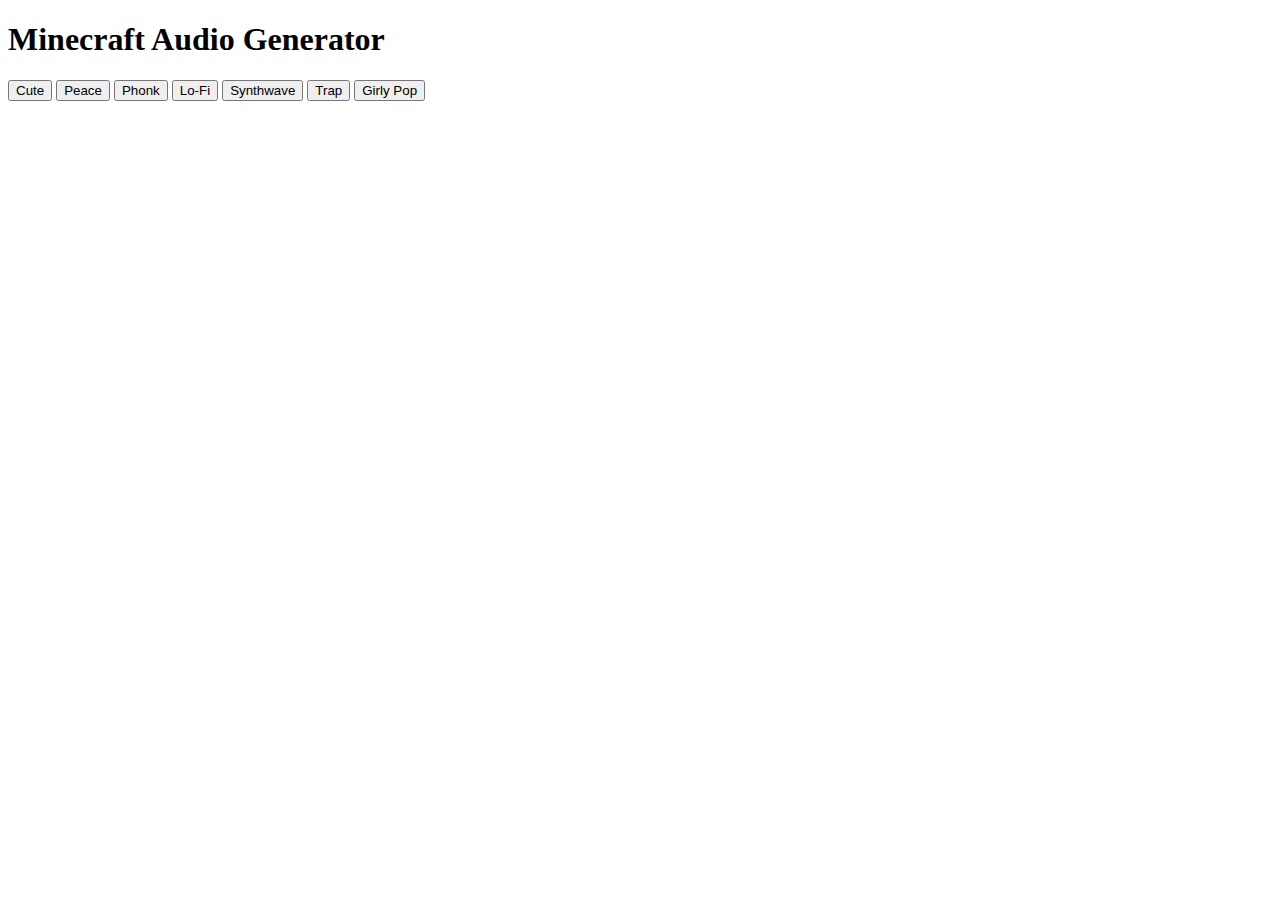
<file: generate_audio.html>
<!DOCTYPE html>
<html>
<head>
    <title>Audio Generator</title>
</head>
<body>
    <h1>Minecraft Audio Generator</h1>
    <div>
        <button onclick="generateMinecraftAudio('cute')">Cute</button>
        <button onclick="generateMinecraftAudio('peace')">Peace</button>
        <button onclick="generateMinecraftAudio('phonk')">Phonk</button>
        <button onclick="generateMinecraftAudio('lofi')">Lo-Fi</button>
        <button onclick="generateMinecraftAudio('synthwave')">Synthwave</button>
        <button onclick="generateMinecraftAudio('trap')">Trap</button>
        <button onclick="generateMinecraftAudio('girlypop')">Girly Pop</button>
    </div>
    <script>
        // Generate Minecraft melody for different music types
        function generateMinecraftAudio(musicType) {
            const audioContext = new (window.AudioContext || window.webkitAudioContext)();
            const settings = musicTypes[musicType];
            
            if (!settings) return;
            
            let noteIndex = 0;
            
            function playNote() {
                const oscillator = audioContext.createOscillator();
                const gainNode = audioContext.createGain();
                
                oscillator.connect(gainNode);
                gainNode.connect(audioContext.destination);
                
                const frequency = minecraftMelody[noteIndex];
                oscillator.frequency.setValueAtTime(frequency, audioContext.currentTime);
                oscillator.type = settings.type;
                
                gainNode.gain.setValueAtTime(settings.volume, audioContext.currentTime);
                gainNode.gain.exponentialRampToValueAtTime(0.001, audioContext.currentTime + 0.4);
                
                oscillator.start();
                oscillator.stop(audioContext.currentTime + 0.5);
                
                noteIndex = (noteIndex + 1) % minecraftMelody.length;
                
                setTimeout(playNote, settings.speed);
            }
            
            playNote();
        }
        
        // Legacy function for single tone generation
        function generateAudio(frequency, duration, type) {
            const audioContext = new (window.AudioContext || window.webkitAudioContext)();
            const oscillator = audioContext.createOscillator();
            const gainNode = audioContext.createGain();
            
            oscillator.connect(gainNode);
            gainNode.connect(audioContext.destination);
            
            oscillator.frequency.setValueAtTime(frequency, audioContext.currentTime);
            oscillator.type = type;
            
            gainNode.gain.setValueAtTime(0.1, audioContext.currentTime);
            gainNode.gain.exponentialRampToValueAtTime(0.01, audioContext.currentTime + duration);
            
            oscillator.start();
            oscillator.stop(audioContext.currentTime + duration);
        }
        
        // Minecraft melody notes (C418 "Sweden" theme)
        const minecraftMelody = [523.25, 659.25, 783.99, 659.25, 523.25, 392.00, 523.25, 392.00];
        
        // Create different Minecraft-themed sounds for each genre
        const musicTypes = {
            cute: { type: 'sine', volume: 0.025, speed: 800 },        // Minecraft Cute - soft sine
            peace: { type: 'sine', volume: 0.02, speed: 1200 },       // Minecraft Peace - slow sine
            phonk: { type: 'sawtooth', volume: 0.035, speed: 600 },   // Minecraft Phonk - aggressive sawtooth
            lofi: { type: 'triangle', volume: 0.03, speed: 1000 },    // Minecraft Lo-Fi - warm triangle
            synthwave: { type: 'square', volume: 0.028, speed: 700 }, // Minecraft Synthwave - retro square
            trap: { type: 'sawtooth', volume: 0.04, speed: 500 },     // Minecraft Trap - deep bass sawtooth
            girlypop: { type: 'sine', volume: 0.022, speed: 650 }     // Minecraft Girly Pop - bright sine
        };
        
        console.log('Minecraft Audio generator ready.');
        console.log('Use generateMinecraftAudio("phonk") for Minecraft themes.');
        console.log('Available types: cute, peace, phonk, lofi, synthwave, trap, girlypop');
    </script>
</body>
</html>
</file>
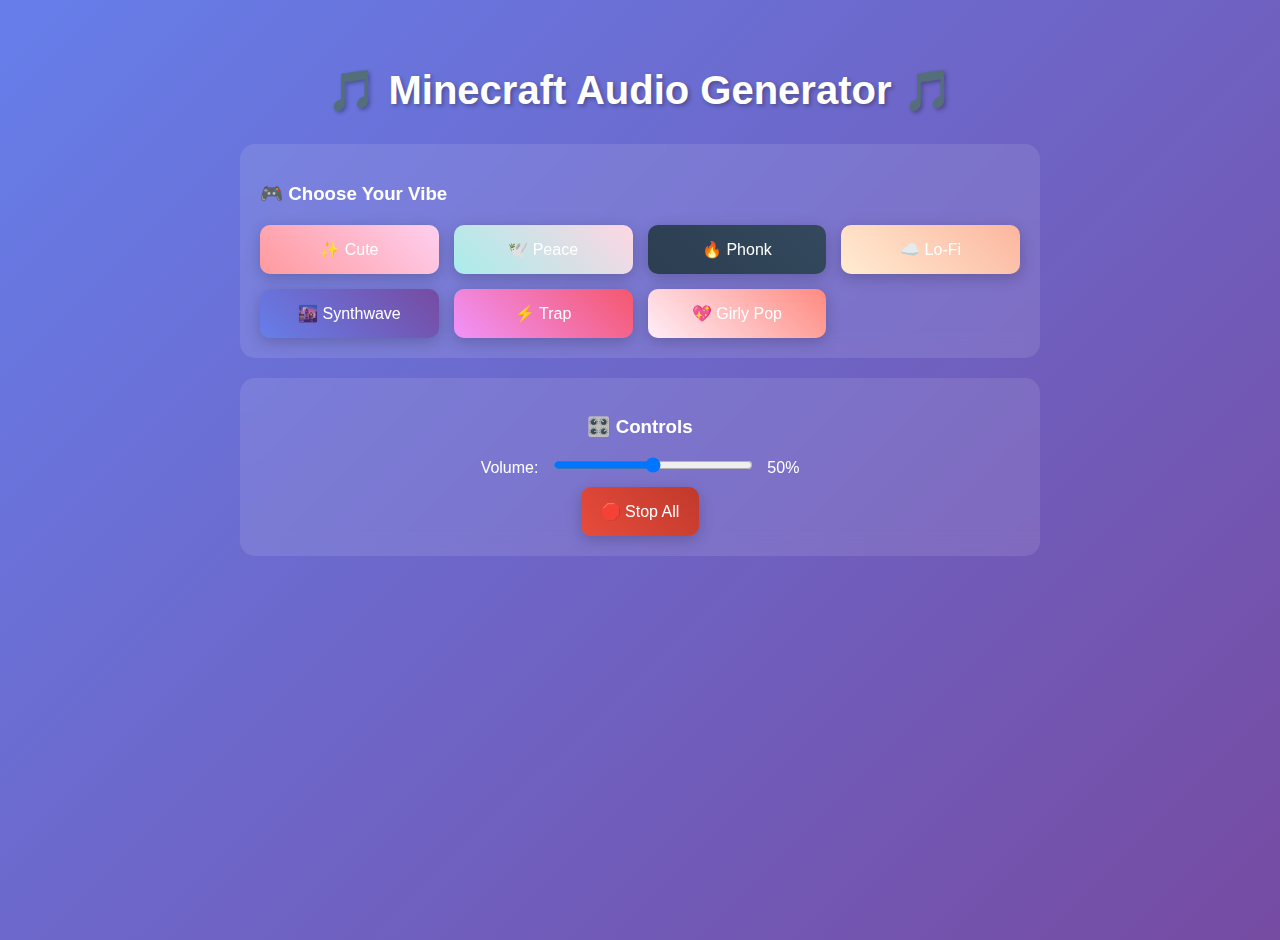
<file: minecraft_audio.html>
<!DOCTYPE html>
<html>
<head>
    <title>Minecraft Audio Generator</title>
    <style>
        body { 
            font-family: Arial, sans-serif; 
            margin: 20px; 
            background: linear-gradient(135deg, #667eea 0%, #764ba2 100%);
            color: white;
            min-height: 100vh;
        }
        .container {
            max-width: 800px;
            margin: 0 auto;
            padding: 20px;
        }
        h1 {
            text-align: center;
            font-size: 2.5em;
            margin-bottom: 30px;
            text-shadow: 2px 2px 4px rgba(0,0,0,0.3);
        }
        .section { 
            margin: 20px 0; 
            padding: 20px; 
            background: rgba(255,255,255,0.1);
            border-radius: 15px;
            backdrop-filter: blur(10px);
        }
        .button-grid {
            display: grid;
            grid-template-columns: repeat(auto-fit, minmax(150px, 1fr));
            gap: 15px;
            margin-top: 20px;
        }
        button { 
            padding: 15px 20px;
            font-size: 16px;
            border: none;
            border-radius: 10px;
            background: linear-gradient(45deg, #ff6b6b, #ee5a24);
            color: white;
            cursor: pointer;
            transition: all 0.3s ease;
            box-shadow: 0 4px 15px rgba(0,0,0,0.2);
        }
        button:hover { 
            transform: translateY(-2px);
            box-shadow: 0 6px 20px rgba(0,0,0,0.3);
        }
        button:active {
            transform: translateY(0);
        }
        .cute { background: linear-gradient(45deg, #ff9a9e, #fecfef); }
        .peace { background: linear-gradient(45deg, #a8edea, #fed6e3); }
        .phonk { background: linear-gradient(45deg, #2c3e50, #34495e); }
        .lofi { background: linear-gradient(45deg, #ffecd2, #fcb69f); }
        .synthwave { background: linear-gradient(45deg, #667eea, #764ba2); }
        .trap { background: linear-gradient(45deg, #f093fb, #f5576c); }
        .girlypop { background: linear-gradient(45deg, #ffeef8, #ff8a80); }
        .controls {
            text-align: center;
            margin: 20px 0;
        }
        .volume-control {
            margin: 10px;
        }
        input[type="range"] {
            width: 200px;
            margin: 0 10px;
        }
    </style>
</head>
<body>
    <div class="container">
        <h1>🎵 Minecraft Audio Generator 🎵</h1>
        
        <div class="section">
            <h3>🎮 Choose Your Vibe</h3>
            <div class="button-grid">
                <button class="cute" onclick="generateMinecraftAudio('cute')">✨ Cute</button>
                <button class="peace" onclick="generateMinecraftAudio('peace')">🕊️ Peace</button>
                <button class="phonk" onclick="generateMinecraftAudio('phonk')">🔥 Phonk</button>
                <button class="lofi" onclick="generateMinecraftAudio('lofi')">☁️ Lo-Fi</button>
                <button class="synthwave" onclick="generateMinecraftAudio('synthwave')">🌆 Synthwave</button>
                <button class="trap" onclick="generateMinecraftAudio('trap')">⚡ Trap</button>
                <button class="girlypop" onclick="generateMinecraftAudio('girlypop')">💖 Girly Pop</button>
            </div>
        </div>

        <div class="section controls">
            <h3>🎛️ Controls</h3>
            <div class="volume-control">
                <label>Volume: </label>
                <input type="range" id="volumeSlider" min="0" max="100" value="50">
                <span id="volumeValue">50%</span>
            </div>
            <button onclick="stopAllAudio()" style="background: linear-gradient(45deg, #e74c3c, #c0392b);">🛑 Stop All</button>
        </div>
    </div>

    <script>
        let currentAudio = null;
        let globalVolume = 0.5;

        // Volume control
        const volumeSlider = document.getElementById('volumeSlider');
        const volumeValue = document.getElementById('volumeValue');
        
        volumeSlider.addEventListener('input', function() {
            globalVolume = this.value / 100;
            volumeValue.textContent = this.value + '%';
        });

        function stopAllAudio() {
            if (currentAudio) {
                clearTimeout(currentAudio);
                currentAudio = null;
            }
        }

        function generateMinecraftAudio(musicType) {
            stopAllAudio(); // Stop any currently playing audio
            
            const audioContext = new (window.AudioContext || window.webkitAudioContext)();
            const settings = musicTypes[musicType];
            
            if (!settings) return;
            
            let noteIndex = 0;
            let playCount = 0;
            const maxNotes = 32; // Play melody 4 times
            
            function playNote() {
                if (playCount >= maxNotes) return;
                
                const oscillator = audioContext.createOscillator();
                const gainNode = audioContext.createGain();
                
                oscillator.connect(gainNode);
                gainNode.connect(audioContext.destination);
                
                const frequency = minecraftMelody[noteIndex];
                oscillator.frequency.setValueAtTime(frequency, audioContext.currentTime);
                oscillator.type = settings.type;
                
                const volume = settings.volume * globalVolume;
                gainNode.gain.setValueAtTime(volume, audioContext.currentTime);
                gainNode.gain.exponentialRampToValueAtTime(0.001, audioContext.currentTime + 0.4);
                
                oscillator.start();
                oscillator.stop(audioContext.currentTime + 0.5);
                
                noteIndex = (noteIndex + 1) % minecraftMelody.length;
                playCount++;
                
                currentAudio = setTimeout(playNote, settings.speed);
            }
            
            playNote();
        }
        
        const minecraftMelody = [523.25, 659.25, 783.99, 659.25, 523.25, 392.00, 523.25, 392.00];
        
        const musicTypes = {
            cute: { type: 'sine', volume: 0.3, speed: 800 },
            peace: { type: 'sine', volume: 0.25, speed: 1200 },
            phonk: { type: 'sawtooth', volume: 0.4, speed: 600 },
            lofi: { type: 'triangle', volume: 0.35, speed: 1000 },
            synthwave: { type: 'square', volume: 0.3, speed: 700 },
            trap: { type: 'sawtooth', volume: 0.45, speed: 500 },
            girlypop: { type: 'sine', volume: 0.28, speed: 650 }
        };
    </script>
</body>
</html>
</file>
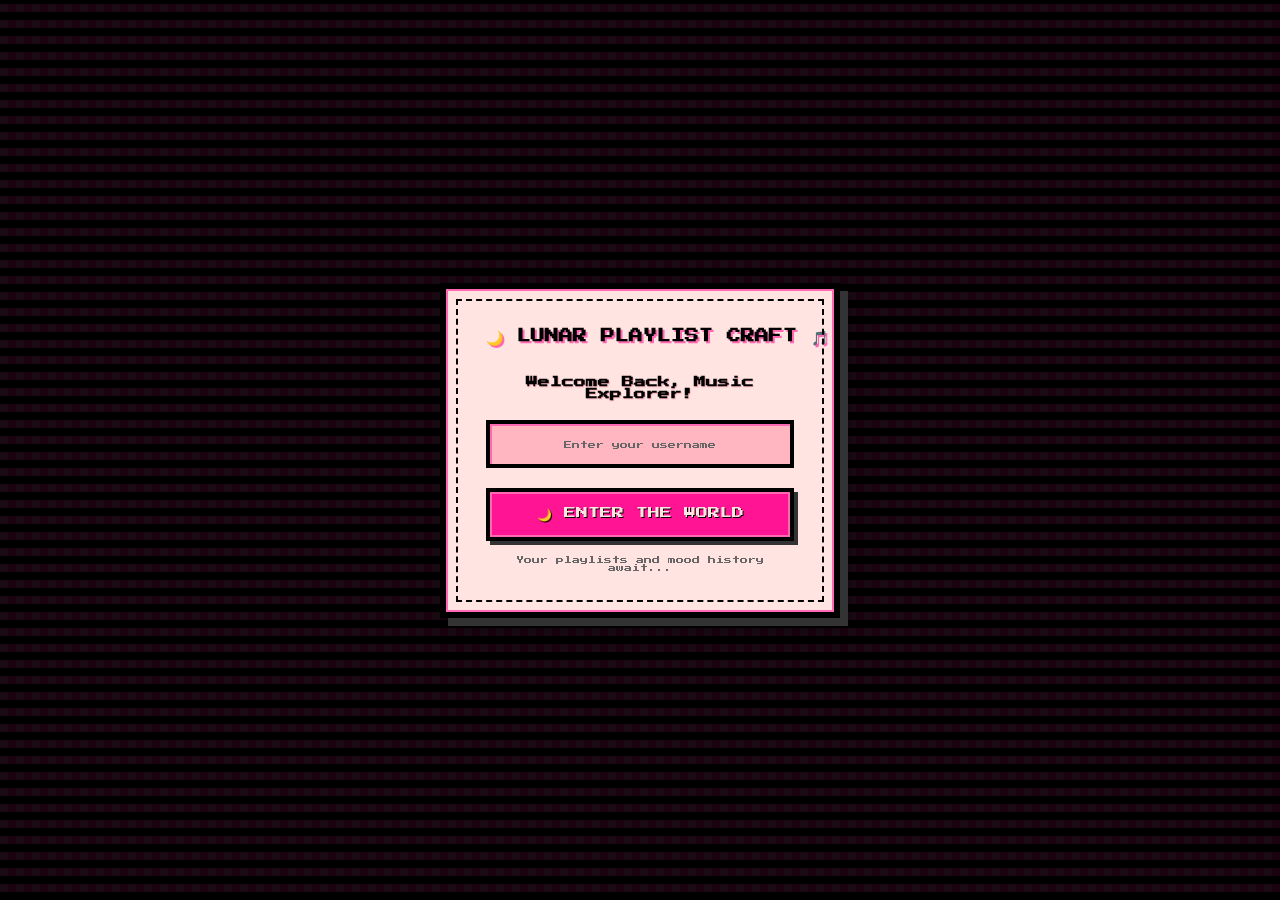
<file: spotify_integration.html>
<!DOCTYPE html>
<html lang="en">
<head>
    <meta charset="UTF-8">
    <meta name="viewport" content="width=device-width, initial-scale=1.0">
    <title>Playlist Generator</title>
    <link rel="stylesheet" href="styles.css">
    <link href="https://fonts.googleapis.com/css2?family=Press+Start+2P:wght@400&display=swap" rel="stylesheet">
</head>
<body>
    <!-- Login Page -->
    <div id="loginPage" class="login-page">
        <div class="login-content">
            <h1 class="login-title">🌙 LUNAR PLAYLIST CRAFT 🎵</h1>
            <div class="login-form">
                <h2>Welcome Back, Music Explorer!</h2>
                <input type="text" id="usernameInput" placeholder="Enter your username" class="login-input">
                <button id="loginBtn" class="login-btn">🌙 ENTER THE WORLD</button>
                <div class="login-subtitle">Your playlists and mood history await...</div>
            </div>
        </div>
    </div>
    
    <!-- Entry Page -->
    <div id="entryPage" class="entry-page hidden">
        <div class="entry-content">
            <div class="pixelated-text">
                <span class="letter" data-letter="G">G</span>
                <span class="letter" data-letter="E">E</span>
                <span class="letter" data-letter="N">N</span>
                <span class="letter" data-letter="E">E</span>
                <span class="letter" data-letter="R">R</span>
                <span class="letter" data-letter="A">A</span>
                <span class="letter" data-letter="T">T</span>
                <span class="letter" data-letter="E">E</span>
                <span class="space"></span>
                <span class="letter" data-letter="Y">Y</span>
                <span class="letter" data-letter="O">O</span>
                <span class="letter" data-letter="U">U</span>
                <span class="letter" data-letter="R">R</span>
                <span class="space"></span>
                <span class="letter" data-letter="O">O</span>
                <span class="letter" data-letter="W">W</span>
                <span class="letter" data-letter="N">N</span>
                <span class="space"></span>
                <span class="letter" data-letter="P">P</span>
                <span class="letter" data-letter="L">L</span>
                <span class="letter" data-letter="A">A</span>
                <span class="letter" data-letter="Y">Y</span>
                <span class="letter" data-letter="L">L</span>
                <span class="letter" data-letter="I">I</span>
                <span class="letter" data-letter="S">S</span>
                <span class="letter" data-letter="T">T</span>
            </div>
            <div class="entry-subtitle">Click anywhere to enter</div>
        </div>
        <audio id="letterSound" preload="auto" muted>
            <source src="https://www.soundjay.com/misc/sounds/bell-ringing-05.wav" type="audio/wav">
        </audio>
        <audio id="charmSound" preload="auto" muted>
            <source src="https://www.soundjay.com/misc/sounds/bell-ringing-05.wav" type="audio/wav">
        </audio>
    </div>

    <!-- Floating Stickers for entire page -->
    <div class="floating-stickers">
    </div>

    <!-- Main Website Content -->
    <div id="mainContent" class="main-content hidden">
    
    <audio id="bgMusic" loop muted>
        <source src="https://www.soundjay.com/misc/sounds/bell-ringing-05.wav" type="audio/wav">
    </audio>
    <audio id="bgMusic-peace" loop muted>
        <source src="https://www.soundjay.com/misc/sounds/bell-ringing-05.wav" type="audio/wav">
    </audio>
    <audio id="bgMusic-phonk" loop muted>
        <source src="https://www.soundjay.com/misc/sounds/bell-ringing-05.wav" type="audio/wav">
    </audio>
    <audio id="bgMusic-lofi" loop muted>
        <source src="https://www.soundjay.com/misc/sounds/bell-ringing-05.wav" type="audio/wav">
    </audio>
    <audio id="bgMusic-synthwave" loop muted>
        <source src="https://www.soundjay.com/misc/sounds/bell-ringing-05.wav" type="audio/wav">
    </audio>
    <audio id="bgMusic-trap" loop muted>
        <source src="https://www.soundjay.com/misc/sounds/bell-ringing-05.wav" type="audio/wav">
    </audio>
    
    <header>
        <div class="logo">🌙 LUNAR PLAYLIST CRAFT 🎵</div>
    </header>

    <main>
        <div class="container">
            <div class="generator-card">
                <h1>⛏️ CRAFT YOUR PLAYLIST ⛏️</h1>
                
                <div class="form-group">
                    <label for="mood">Select Mood:</label>
                    <select id="mood">
                        <option value="happy">🌟 Happy Vibes</option>
                        <option value="chill">🌙 Lunar Chill</option>
                        <option value="energetic">⚡ Energy Boost</option>
                        <option value="sad">🌧️ Melancholy</option>
                        <option value="romantic">💜 Romantic</option>
                        <option value="focus">🔮 Focus Mode</option>
                    </select>
                </div>

                <div class="form-group">
                    <label for="genre">Genre:</label>
                    <select id="genre">
                        <option value="pop">Pop</option>
                        <option value="rock">Rock</option>
                        <option value="hip-hop">Hip Hop</option>
                        <option value="electronic">Electronic</option>
                        <option value="jazz">Jazz</option>
                        <option value="classical">Classical</option>
                        <option value="indie">Indie</option>
                        <option value="bollywood">🎭 Bollywood</option>
                    </select>
                </div>

                <div class="form-group">
                    <label for="duration">Duration:</label>
                    <select id="duration">
                        <option value="30">30 minutes</option>
                        <option value="60">1 hour</option>
                        <option value="120">2 hours</option>
                        <option value="180">3 hours</option>
                    </select>
                </div>

                <div class="form-group">
                    <label for="aiInput">🤖 Tell AI your preferences:</label>
                    <input type="text" id="aiInput" placeholder="e.g., 'upbeat songs for workout' or 'romantic 90s hits'">
                </div>
                
                <button id="generateBtn" class="generate-btn">🔨 CRAFT PLAYLIST 🔨</button>
            </div>

            <div id="playlistResult" class="playlist-result hidden">
                <h2>🎶 YOUR CRAFTED PLAYLIST 🎶</h2>
                <div class="playlist-info">
                    <span id="playlistName"></span>
                    <span id="playlistDuration"></span>
                </div>
                <div id="songList" class="song-list"></div>
                
                <div class="ai-section">
                    <h3>🤖 AI RECOMMENDATIONS</h3>
                    <div id="aiSuggestions" class="ai-suggestions"></div>
                    <div class="ai-buttons">
                        <button id="getMoreBtn" class="ai-btn">🧠 GET MORE SUGGESTIONS</button>
                        <button id="addAIBtn" class="ai-btn ai-add-btn">🔮 DISCOVER GEMS</button>
                    </div>
                </div>
                
                <div class="save-section">
                    <input type="text" id="playlistNameInput" placeholder="Enter playlist name (optional)" class="playlist-name-input">
                    <button id="savePlaylistBtn" class="save-btn">💾 SAVE PLAYLIST</button>
                    <button id="viewSavedBtn" class="view-saved-btn">📁 VIEW SAVED</button>
                    <button id="spotifyBtn" class="spotify-btn">🎵 EXPORT TO SPOTIFY</button>
                </div>
                
                <button id="newPlaylistBtn" class="new-playlist-btn">🆕 CRAFT NEW PLAYLIST 🆕</button>
            </div>
        </div>
    </main>

    <div class="saved-controls">
        <button id="viewSavedControlBtn" class="saved-btn" title="View Saved Playlists">📁</button>
        <button id="aiChatBtn" class="saved-btn" title="Chat with Luna AI">🤖</button>
    </div>
    
    <div class="music-controls">
        <button id="musicToggle" class="music-btn">🎵</button>
        <select id="musicSelector" class="music-selector">
            <option value="cute">🎵 Minecraft Cute</option>
            <option value="peace">🕊️ Minecraft Peace</option>
            <option value="phonk" selected>🔥 Minecraft Phonk</option>
            <option value="lofi">🎧 Minecraft Lo-Fi</option>
            <option value="synthwave">🌆 Minecraft Synthwave</option>
            <option value="trap">💥 Minecraft Trap</option>
            <option value="girlypop">🎀 Minecraft Girly Pop</option>
        </select>
        <input type="range" id="volumeSlider" min="0" max="100" value="8" class="volume-slider">
    </div>
    
    </div> <!-- End main content -->
    
    <!-- Saved Playlists Modal -->
    <div id="savedPlaylistsModal" class="modal hidden">
        <div class="modal-content">
            <div class="modal-header">
                <h2>📁 SAVED PLAYLISTS</h2>
                <button class="close-btn" onclick="closeSavedPlaylists()">❌</button>
            </div>
            <div id="savedPlaylistsList" class="saved-playlists-list"></div>
        </div>
    </div>
    
    <!-- AI Chat Modal -->
    <div id="aiChatModal" class="modal hidden">
        <div class="modal-content chat-modal">
            <div class="modal-header">
                <h2>🤖 CHAT WITH LUNA AI</h2>
                <button class="close-btn" onclick="closeAIChat()">❌</button>
            </div>
            <div id="chatMessages" class="chat-messages"></div>
            <div class="chat-input-area">
                <input type="text" id="chatInput" placeholder="Tell me about your mood or what music you want..." class="chat-input">
                <button id="sendChatBtn" class="send-btn">🚀 SEND</button>
            </div>
        </div>
    </div>
    
    <script src="script.js"></script>
</body>
</html>
</file>
<file: styles.css>
* {
    margin: 0;
    padding: 0;
    box-sizing: border-box;
}

/* Login Page Styles */
.login-page {
    position: fixed;
    top: 0;
    left: 0;
    width: 100%;
    height: 100vh;
    background: 
        repeating-linear-gradient(
            0deg,
            #000000 0px,
            #000000 8px,
            #1a1a1a 8px,
            #1a1a1a 16px
        ),
        repeating-linear-gradient(
            90deg,
            #FF69B4 0px,
            #FF69B4 8px,
            #FF1493 8px,
            #FF1493 16px
        );
    background-blend-mode: multiply;
    display: flex;
    align-items: center;
    justify-content: center;
    z-index: 10000;
    image-rendering: pixelated;
}

.login-content {
    text-align: center;
    background: #FFE4E1;
    border: 6px solid #000000;
    padding: 40px;
    box-shadow: 
        inset 0 0 0 2px #FF69B4,
        8px 8px 0 #333333,
        8px 8px 16px rgba(0,0,0,0.5);
    position: relative;
    max-width: 400px;
    width: 90%;
}

.login-content::before {
    content: '';
    position: absolute;
    top: 10px;
    left: 10px;
    right: 10px;
    bottom: 10px;
    border: 2px dashed #000000;
    pointer-events: none;
}

.login-title {
    font-family: 'Press Start 2P', monospace;
    font-size: 14px;
    color: #000000;
    text-shadow: 2px 2px 0 #FF69B4;
    margin-bottom: 30px;
    white-space: nowrap;
    text-align: center;
}

.login-form h2 {
    font-family: 'Press Start 2P', monospace;
    font-size: 12px;
    color: #000000;
    margin-bottom: 20px;
    text-shadow: 1px 1px 0 #FFB6C1;
}

.login-input {
    width: 100%;
    padding: 15px;
    border: 4px solid #000000;
    background: #FFB6C1;
    font-family: 'Press Start 2P', monospace;
    font-size: 10px;
    color: #000000;
    margin-bottom: 20px;
    box-shadow: inset 2px 2px 0 #FF69B4;
    text-align: center;
}

.password-container {
    position: relative;
    margin-bottom: 20px;
}

.password-field {
    margin-bottom: 0;
    padding-right: 50px;
}

.password-toggle {
    position: absolute;
    right: 10px;
    top: 50%;
    transform: translateY(-50%);
    background: #FF1493;
    border: 2px solid #000000;
    color: #FFE4E1;
    font-size: 12px;
    padding: 8px;
    cursor: pointer;
    border-radius: 2px;
    transition: all 0.1s;
}

.password-toggle:hover {
    background: #FF69B4;
    transform: translateY(-50%) scale(1.1);
}

.forgot-password-btn {
    width: 100%;
    padding: 12px;
    background: #FFD700;
    color: #000000;
    border: 4px solid #000000;
    font-family: 'Press Start 2P', monospace;
    font-size: 10px;
    cursor: pointer;
    box-shadow: 
        inset 0 0 0 2px #FFA500,
        4px 4px 0 #333333;
    transition: all 0.1s;
    text-shadow: 1px 1px 0 #FFE4E1;
    margin-bottom: 15px;
}

.forgot-password-btn:hover {
    background: #FFA500;
    transform: translate(2px, 2px);
    box-shadow: 
        inset 0 0 0 2px #FF8C00,
        2px 2px 0 #333333;
}

.forgot-toggle {
    margin: 10px 0;
    text-align: center;
    font-family: 'Press Start 2P', monospace;
    font-size: 8px;
    color: #666666;
}

.login-input:focus {
    outline: none;
    background: #FF69B4;
    box-shadow: inset 2px 2px 0 #FF1493;
}

.login-input::placeholder {
    color: #666666;
    font-size: 8px;
}

.login-btn {
    width: 100%;
    padding: 15px;
    background: #FF1493;
    color: #FFE4E1;
    border: 4px solid #000000;
    font-family: 'Press Start 2P', monospace;
    font-size: 12px;
    cursor: pointer;
    box-shadow: 
        inset 0 0 0 2px #FF69B4,
        4px 4px 0 #333333;
    transition: all 0.1s;
    text-shadow: 1px 1px 0 #000000;
    margin-bottom: 15px;
}

.login-btn:hover {
    background: #FF69B4;
    transform: translate(2px, 2px);
    box-shadow: 
        inset 0 0 0 2px #FFB6C1,
        2px 2px 0 #333333;
}

.login-btn:active {
    transform: translate(4px, 4px);
    box-shadow: inset 0 0 0 2px #FF1493;
}

.login-subtitle {
    font-family: 'Press Start 2P', monospace;
    font-size: 8px;
    color: #666666;
    text-shadow: 1px 1px 0 #FFE4E1;
    animation: blink 2s infinite;
}

.login-toggle {
    margin: 15px 0;
    text-align: center;
    font-family: 'Press Start 2P', monospace;
    font-size: 8px;
    color: #666666;
}



.auth-message {
    font-family: 'Press Start 2P', monospace;
    font-size: 8px;
    padding: 8px;
    margin-bottom: 15px;
    border: 2px solid #000000;
    text-align: center;
}

.auth-message.success {
    background: #90EE90;
    color: #006400;
    border-color: #006400;
}

.auth-message.error {
    background: #FFB6C1;
    color: #8B0000;
    border-color: #8B0000;
}

.toggle-link {
    background: none;
    border: none;
    color: #FF1493;
    font-family: 'Press Start 2P', monospace;
    font-size: 8px;
    cursor: pointer;
    text-decoration: underline;
    padding: 0;
    margin: 0;
}

.toggle-link:hover {
    color: #FF69B4;
}

.verification-modal {
    position: fixed;
    top: 0;
    left: 0;
    width: 100%;
    height: 100%;
    background: rgba(0, 0, 0, 0.9);
    display: flex;
    align-items: center;
    justify-content: center;
    z-index: 20000;
}

.verification-content {
    background: #FFE4E1;
    border: 6px solid #000000;
    padding: 30px;
    max-width: 400px;
    width: 90%;
    text-align: center;
    box-shadow: 8px 8px 0 #333333;
}

.verification-content h3 {
    font-family: 'Press Start 2P', monospace;
    font-size: 12px;
    color: #000000;
    margin-bottom: 20px;
    text-shadow: 1px 1px 0 #FF69B4;
}

.verification-input {
    width: 100%;
    padding: 15px;
    border: 4px solid #000000;
    background: #FFB6C1;
    font-family: 'Press Start 2P', monospace;
    font-size: 10px;
    color: #000000;
    margin-bottom: 20px;
    box-shadow: inset 2px 2px 0 #FF69B4;
    text-align: center;
}

.verification-btn {
    width: 100%;
    padding: 12px;
    background: #00FF00;
    color: #000000;
    border: 4px solid #000000;
    font-family: 'Press Start 2P', monospace;
    font-size: 10px;
    cursor: pointer;
    box-shadow: 
        inset 0 0 0 2px #32CD32,
        4px 4px 0 #333333;
    transition: all 0.1s;
    margin-bottom: 10px;
}

.verification-btn:hover {
    background: #32CD32;
    transform: translate(2px, 2px);
}

.cancel-btn {
    width: 100%;
    padding: 12px;
    background: #FF6B6B;
    color: #000000;
    border: 4px solid #000000;
    font-family: 'Press Start 2P', monospace;
    font-size: 10px;
    cursor: pointer;
    box-shadow: 
        inset 0 0 0 2px #FF4444,
        4px 4px 0 #333333;
    transition: all 0.1s;
}

.cancel-btn:hover {
    background: #FF4444;
    transform: translate(2px, 2px);
}

@keyframes loginGlow {
    0%, 100% {
        filter: drop-shadow(0 0 10px #FF69B4) drop-shadow(0 0 20px #FF1493);
    }
    50% {
        filter: drop-shadow(0 0 20px #FF69B4) drop-shadow(0 0 40px #FF1493) drop-shadow(0 0 60px #FFB6C1);
    }
}

.email-sent-message {
    background: #90EE90;
    border: 3px solid #006400;
    color: #006400;
    padding: 15px;
    margin: 15px 0;
    font-family: 'Press Start 2P', monospace;
    font-size: 8px;
    text-align: center;
    box-shadow: inset 2px 2px 0 #98FB98;
}

.reset-form {
    background: #FFE4E1;
    border: 4px solid #000000;
    padding: 20px;
    margin: 15px 0;
    box-shadow: inset 2px 2px 0 #FFB6C1;
}

.reset-form h4 {
    font-family: 'Press Start 2P', monospace;
    font-size: 10px;
    color: #000000;
    margin-bottom: 15px;
    text-align: center;
}


.entry-page {
    position: fixed;
    top: 0;
    left: 0;
    width: 100%;
    height: 100vh;
    background: 
        repeating-linear-gradient(
            0deg,
            #000000 0px,
            #000000 8px,
            #1a1a1a 8px,
            #1a1a1a 16px
        ),
        repeating-linear-gradient(
            90deg,
            #FF69B4 0px,
            #FF69B4 8px,
            #FF1493 8px,
            #FF1493 16px
        );
    background-blend-mode: multiply;
    display: flex;
    align-items: center;
    justify-content: center;
    z-index: 9999;
    cursor: pointer;
    image-rendering: pixelated;
}

.entry-content {
    text-align: center;
    animation: entryGlow 2s infinite ease-in-out;
}

.pixelated-text {
    font-family: 'Press Start 2P', monospace;
    font-size: 24px;
    color: #FFE4E1;
    text-shadow: 
        2px 2px 0 #000000,
        4px 4px 0 #333333,
        0 0 20px #FF69B4,
        0 0 40px #FF1493;
    margin-bottom: 30px;
    line-height: 1;
    white-space: nowrap;
}

.letter {
    display: inline-block;
    opacity: 0;
    transform: scale(0) rotate(45deg);
    animation: letterAppear 0.8s ease-out forwards;
    image-rendering: pixelated;
    position: relative;
}

.letter::before {
    content: attr(data-letter);
    position: absolute;
    top: 0;
    left: 0;
    color: #FF69B4;
    z-index: -1;
    transform: translate(2px, 2px);
}

.letter::after {
    content: attr(data-letter);
    position: absolute;
    top: 0;
    left: 0;
    color: #FF1493;
    z-index: -2;
    transform: translate(4px, 4px);
}

.space {
    display: inline-block;
    width: 0.5em;
}

.letter:nth-child(1) { animation-delay: 0.1s; }
.letter:nth-child(2) { animation-delay: 0.2s; }
.letter:nth-child(3) { animation-delay: 0.3s; }
.letter:nth-child(4) { animation-delay: 0.4s; }
.letter:nth-child(5) { animation-delay: 0.5s; }
.letter:nth-child(6) { animation-delay: 0.6s; }
.letter:nth-child(7) { animation-delay: 0.7s; }
.letter:nth-child(8) { animation-delay: 0.8s; }
.letter:nth-child(10) { animation-delay: 1.0s; }
.letter:nth-child(11) { animation-delay: 1.1s; }
.letter:nth-child(12) { animation-delay: 1.2s; }
.letter:nth-child(13) { animation-delay: 1.3s; }
.letter:nth-child(15) { animation-delay: 1.5s; }
.letter:nth-child(16) { animation-delay: 1.6s; }
.letter:nth-child(17) { animation-delay: 1.7s; }
.letter:nth-child(19) { animation-delay: 1.9s; }
.letter:nth-child(20) { animation-delay: 2.0s; }
.letter:nth-child(21) { animation-delay: 2.1s; }
.letter:nth-child(22) { animation-delay: 2.2s; }
.letter:nth-child(23) { animation-delay: 2.3s; }
.letter:nth-child(24) { animation-delay: 2.4s; }
.letter:nth-child(25) { animation-delay: 2.5s; }

.entry-subtitle {
    font-family: 'Press Start 2P', monospace;
    font-size: 14px;
    color: #FFB6C1;
    text-shadow: 1px 1px 0 #000000;
    animation: blink 1.5s infinite, subtitleFloat 3s ease-in-out infinite;
    margin-top: 20px;
}

.main-content {
    opacity: 0;
    transform: translateY(20px);
    transition: all 0.8s ease-out;
}

.main-content.show {
    opacity: 1;
    transform: translateY(0);
}

@keyframes letterAppear {
    0% {
        opacity: 0;
        transform: scale(0) rotate(45deg) translateY(-50px);
        filter: blur(10px);
    }
    50% {
        opacity: 0.8;
        transform: scale(1.2) rotate(0deg) translateY(-10px);
        filter: blur(2px);
    }
    100% {
        opacity: 1;
        transform: scale(1) rotate(0deg) translateY(0);
        filter: blur(0px);
    }
}

@keyframes entryGlow {
    0%, 100% {
        filter: drop-shadow(0 0 20px #FF69B4) drop-shadow(0 0 40px #FF1493);
    }
    50% {
        filter: drop-shadow(0 0 30px #FF69B4) drop-shadow(0 0 60px #FF1493) drop-shadow(0 0 80px #FFB6C1);
    }
}

@keyframes subtitleFloat {
    0%, 100% {
        transform: translateY(0);
    }
    50% {
        transform: translateY(-5px);
    }
}

.entry-page.fade-out {
    animation: fadeOut 1s ease-out forwards;
}

@keyframes fadeOut {
    0% {
        opacity: 1;
        transform: scale(1);
    }
    100% {
        opacity: 0;
        transform: scale(1.1);
        pointer-events: none;
    }
}

body {
    font-family: 'Press Start 2P', 'Segoe UI Emoji', 'Apple Color Emoji', 'Noto Color Emoji', monospace;
    background: 
        repeating-linear-gradient(
            0deg,
            #000000 0px,
            #000000 16px,
            #1a1a1a 16px,
            #1a1a1a 32px
        ),
        repeating-linear-gradient(
            90deg,
            #FF69B4 0px,
            #FF69B4 16px,
            #FF1493 16px,
            #FF1493 32px
        );
    background-blend-mode: multiply;
    min-height: 100vh;
    image-rendering: pixelated;
    color: #FFE4E1;
    overflow-x: hidden;
    position: relative;
}

.floating-stickers {
    position: fixed;
    top: 0;
    left: 0;
    width: 100%;
    height: 100vh;
    pointer-events: none;
    z-index: -1;
    overflow: hidden;
    clip-path: inset(0 0 0 0);
}

.sticker {
    position: absolute;
    font-size: 64px;
    animation: float 15s infinite linear, universal-glow 3s infinite ease-in-out;
    filter: drop-shadow(0 0 15px #FF69B4) drop-shadow(0 0 30px #FF1493) drop-shadow(6px 6px 12px rgba(0,0,0,0.8));
    font-family: 'Segoe UI Emoji', 'Apple Color Emoji', 'Noto Color Emoji', sans-serif;
    text-rendering: optimizeQuality;
}

.sticker.love-heart, .sticker.love-heart2, .sticker.love-heart3 {
    animation: float 12s infinite linear, love-pulse 1.5s infinite ease-in-out;
    left: 5%;
}

.sticker.thunder, .sticker.lightning {
    animation: float 6s infinite linear, electric-flash 0.8s infinite ease-in-out;
    left: 85%;
}

.sticker.sky, .sticker.clouds, .sticker.clouds2 {
    animation: float 25s infinite linear, cloud-drift 4s infinite ease-in-out;
    left: 45%;
}

.sticker.axe {
    animation: float 10s infinite linear, tool-spin 2s infinite ease-in-out;
    left: 75%;
}

.sticker.cat, .sticker.cat2, .sticker.cat3, .sticker.cat4, .sticker.cat5, .sticker.cat6 {
    animation: float 14s infinite linear, animal-glow 1.2s infinite ease-in-out;
    left: 65%;
    filter: drop-shadow(0 0 20px #FF69B4) drop-shadow(0 0 40px #FF1493);
}

.sticker.love-kiss, .sticker.love-cupid {
    animation: float 16s infinite linear, romantic-glow 2.5s infinite ease-in-out;
    left: 55%;
}

.sticker.happy {
    animation: float 12s infinite linear, pulse 2s infinite ease-in-out;
    left: 10%;
    animation-delay: 0s;
}

.sticker.chill {
    animation: float 18s infinite linear, sway 3s infinite ease-in-out;
    left: 20%;
    animation-delay: -2s;
}

.sticker.energetic {
    animation: float 8s infinite linear, bounce 1s infinite ease-in-out;
    left: 30%;
    animation-delay: -4s;
}

.sticker.sad {
    animation: float 20s infinite linear, drift 4s infinite ease-in-out;
    left: 40%;
    animation-delay: -6s;
}

.sticker.romantic {
    animation: float 14s infinite linear, heartbeat 2.5s infinite ease-in-out;
    left: 50%;
    animation-delay: -8s;
}

.sticker.focus {
    animation: float 16s infinite linear, rotate 6s infinite linear;
    left: 60%;
    animation-delay: -10s;
}

.sticker.minecraft-block {
    animation: float 10s infinite linear, minecraft-spin 3s infinite ease-in-out;
    left: 70%;
    animation-delay: -1s;
}

.sticker.minecraft-diamond {
    animation: float 22s infinite linear, sparkle 1.5s infinite ease-in-out;
    left: 80%;
    animation-delay: -3s;
}

.sticker.minecraft-music {
    animation: float 13s infinite linear, wave 2s infinite ease-in-out;
    left: 90%;
    animation-delay: -5s;
}

.sticker.minecraft-note {
    animation: float 17s infinite linear, dance 1.8s infinite ease-in-out;
    left: 15%;
    animation-delay: -7s;
}

.sticker.minecraft-star {
    animation: float 11s infinite linear, twinkle 2.2s infinite ease-in-out;
    left: 25%;
    animation-delay: -9s;
}

.sticker.minecraft-heart {
    animation: float 19s infinite linear, love-pulse 3s infinite ease-in-out;
    left: 35%;
    animation-delay: -11s;
}

@keyframes float {
    0% {
        transform: translateY(100vh) translateX(0) rotateZ(0deg);
        opacity: 0;
    }
    5% {
        opacity: 1;
    }
    95% {
        opacity: 1;
    }
    100% {
        transform: translateY(-200px) translateX(50px) rotateZ(360deg);
        opacity: 0;
    }
}

@keyframes pulse {
    0%, 100% { transform: scale(1); }
    50% { transform: scale(1.2); }
}

@keyframes sway {
    0%, 100% { transform: translateX(0); }
    50% { transform: translateX(20px); }
}

@keyframes bounce {
    0%, 100% { transform: translateY(0); }
    50% { transform: translateY(-10px); }
}

@keyframes drift {
    0%, 100% { transform: translateX(0) rotate(0deg); }
    50% { transform: translateX(-15px) rotate(-5deg); }
}

@keyframes heartbeat {
    0%, 100% { transform: scale(1); }
    25% { transform: scale(1.1); }
    50% { transform: scale(1.2); }
    75% { transform: scale(1.1); }
}

@keyframes rotate {
    0% { transform: rotate(0deg); }
    100% { transform: rotate(360deg); }
}

@keyframes minecraft-spin {
    0%, 100% { transform: rotateY(0deg) rotateX(0deg); }
    25% { transform: rotateY(90deg) rotateX(0deg); }
    50% { transform: rotateY(180deg) rotateX(90deg); }
    75% { transform: rotateY(270deg) rotateX(180deg); }
}

@keyframes sparkle {
    0%, 100% { transform: scale(1) rotate(0deg); filter: brightness(1); }
    50% { transform: scale(1.3) rotate(180deg); filter: brightness(1.5); }
}

@keyframes wave {
    0%, 100% { transform: translateY(0) rotate(0deg); }
    25% { transform: translateY(-5px) rotate(5deg); }
    75% { transform: translateY(5px) rotate(-5deg); }
}

@keyframes dance {
    0%, 100% { transform: translateX(0) rotate(0deg); }
    25% { transform: translateX(5px) rotate(10deg); }
    75% { transform: translateX(-5px) rotate(-10deg); }
}

@keyframes twinkle {
    0%, 100% { 
        opacity: 1; 
        transform: scale(1);
        filter: drop-shadow(4px 4px 8px rgba(0,0,0,0.8));
    }
    50% { 
        opacity: 0.3; 
        transform: scale(0.8);
        filter: drop-shadow(8px 8px 16px rgba(255,215,0,0.8));
    }
}



@keyframes love-pulse {
    0%, 100% { transform: scale(1); filter: hue-rotate(0deg); }
    33% { transform: scale(1.15); filter: hue-rotate(60deg); }
    66% { transform: scale(1.05); filter: hue-rotate(120deg); }
}

@keyframes electric-flash {
    0%, 100% { transform: scale(1); filter: brightness(1); }
    50% { transform: scale(1.3); filter: brightness(2) drop-shadow(0 0 20px #00ffff); }
}

@keyframes cloud-drift {
    0%, 100% { transform: translateX(0) scale(1); }
    50% { transform: translateX(30px) scale(1.1); }
}

@keyframes tool-spin {
    0%, 100% { transform: rotate(0deg) scale(1); }
    50% { transform: rotate(180deg) scale(1.2); }
}

@keyframes animal-glow {
    0%, 100% { 
        transform: translateY(0) scale(1); 
        filter: drop-shadow(0 0 20px #FF69B4) drop-shadow(0 0 40px #FF1493);
    }
    25% { 
        transform: translateY(-8px) scale(1.05); 
        filter: drop-shadow(0 0 30px #FF69B4) drop-shadow(0 0 60px #FF1493) drop-shadow(0 0 80px #000000);
    }
    75% { 
        transform: translateY(4px) scale(0.95); 
        filter: drop-shadow(0 0 25px #FF69B4) drop-shadow(0 0 50px #FF1493) drop-shadow(0 0 70px #333333);
    }
}

@keyframes romantic-glow {
    0%, 100% { transform: scale(1); filter: brightness(1) hue-rotate(0deg); }
    50% { transform: scale(1.2); filter: brightness(1.5) hue-rotate(180deg) drop-shadow(0 0 15px #ff69b4); }
}

@keyframes universal-glow {
    0%, 100% { 
        filter: drop-shadow(0 0 15px #FF69B4) drop-shadow(0 0 30px #FF1493) drop-shadow(6px 6px 12px rgba(0,0,0,0.8));
    }
    33% { 
        filter: drop-shadow(0 0 25px #FF69B4) drop-shadow(0 0 50px #FF1493) drop-shadow(0 0 20px #000000) drop-shadow(6px 6px 12px rgba(0,0,0,0.8));
    }
    66% { 
        filter: drop-shadow(0 0 20px #FF1493) drop-shadow(0 0 40px #FFB6C1) drop-shadow(0 0 15px #333333) drop-shadow(6px 6px 12px rgba(0,0,0,0.8));
    }
}

.container {
    max-width: 800px;
    margin: 0 auto;
    padding: 20px;
    position: relative;
    z-index: 1;
}

header {
    background: #000000;
    color: #FFE4E1;
    text-align: center;
    padding: 20px;
    border: 6px solid #333333;
    box-shadow: 
        inset 0 0 0 2px #FF69B4,
        0 8px 0 #333333,
        0 8px 16px rgba(0,0,0,0.5);
    margin-bottom: 30px;
    position: relative;
}

header::before {
    content: '';
    position: absolute;
    top: -6px;
    left: -6px;
    right: -6px;
    bottom: -6px;
    background: repeating-linear-gradient(
        45deg,
        #FF69B4 0px,
        #FF69B4 4px,
        #FF1493 4px,
        #FF1493 8px
    );
    z-index: -1;
}

.logo {
    font-size: 16px;
    letter-spacing: 2px;
    text-shadow: 2px 2px 0 #333333;
}

.generator-card {
    background: #FFB6C1;
    border: 6px solid #000000;
    box-shadow: 
        inset 0 0 0 2px #FF69B4,
        8px 8px 0 #333333,
        8px 8px 16px rgba(0,0,0,0.3);
    padding: 30px;
    margin-bottom: 30px;
    position: relative;
}

.generator-card::before {
    content: '';
    position: absolute;
    top: 10px;
    left: 10px;
    right: 10px;
    bottom: 10px;
    border: 2px dashed #000000;
    pointer-events: none;
}

.generator-card h1 {
    color: #000000;
    text-align: center;
    margin-bottom: 30px;
    font-size: 18px;
    text-shadow: 1px 1px 0 #FF69B4;
}

.form-group {
    margin-bottom: 20px;
}

.form-group label {
    display: block;
    margin-bottom: 8px;
    color: #000000;
    font-size: 12px;
    text-shadow: 1px 1px 0 #FF69B4;
}

.form-group select {
    width: 100%;
    padding: 12px;
    border: 4px solid #000000;
    background: #FFB6C1;
    font-family: 'Press Start 2P', monospace;
    font-size: 10px;
    color: #000000;
    cursor: pointer;
    box-shadow: inset 2px 2px 0 #FF69B4;
}

.form-group select:focus {
    outline: none;
    background: #FF69B4;
    box-shadow: inset 2px 2px 0 #FF1493;
}

.form-group input {
    width: 100%;
    padding: 12px;
    border: 4px solid #000000;
    background: #FFB6C1;
    font-family: 'Press Start 2P', monospace;
    font-size: 10px;
    color: #000000;
    box-shadow: inset 2px 2px 0 #FF69B4;
}

.form-group input:focus {
    outline: none;
    background: #FF69B4;
    box-shadow: inset 2px 2px 0 #FF1493;
}

.form-group input::placeholder {
    color: #666666;
    font-size: 8px;
}

.generate-btn {
    width: 100%;
    padding: 15px;
    background: #FF1493;
    color: #FFE4E1;
    border: 4px solid #000000;
    font-family: 'Press Start 2P', monospace;
    font-size: 12px;
    cursor: pointer;
    box-shadow: 
        inset 0 0 0 2px #FF69B4,
        4px 4px 0 #333333;
    transition: all 0.1s;
    text-shadow: 1px 1px 0 #000000;
}

.generate-btn:hover {
    background: #FF69B4;
    transform: translate(2px, 2px);
    box-shadow: 
        inset 0 0 0 2px #FFB6C1,
        2px 2px 0 #333333;
}

.generate-btn:active {
    transform: translate(4px, 4px);
    box-shadow: inset 0 0 0 2px #FF1493;
}

.playlist-result {
    background: #FFE4E1;
    border: 6px solid #000000;
    box-shadow: 
        inset 0 0 0 2px #FFB6C1,
        8px 8px 0 #333333,
        8px 8px 16px rgba(0,0,0,0.3);
    padding: 30px;
    position: relative;
}

.playlist-result::before {
    content: '';
    position: absolute;
    top: 10px;
    left: 10px;
    right: 10px;
    bottom: 10px;
    border: 2px dashed #000000;
    pointer-events: none;
}

.playlist-result h2 {
    color: #000000;
    text-align: center;
    margin-bottom: 20px;
    font-size: 16px;
    text-shadow: 1px 1px 0 #FFB6C1;
}

.playlist-info {
    display: flex;
    justify-content: space-between;
    margin-bottom: 20px;
    padding: 10px;
    background: #FFB6C1;
    border: 3px solid #FF1493;
    box-shadow: inset 2px 2px 0 #FF69B4;
}

.playlist-info span {
    font-size: 10px;
    color: #000000;
    text-shadow: 1px 1px 0 #FFE4E1;
}

.song-list {
    margin-bottom: 20px;
}

.song-item {
    background: #FFB6C1;
    border: 3px solid #000000;
    padding: 12px;
    margin-bottom: 8px;
    display: flex;
    justify-content: space-between;
    align-items: center;
    box-shadow: inset 1px 1px 0 #FFE4E1;
    position: relative;
    transition: all 0.3s ease;
}

.song-item.favorite {
    background: #FFD700;
    border-color: #FFA500;
}

.song-item.skip {
    background: #D3D3D3;
    opacity: 0.7;
}

.song-item.remove {
    background: #FF6B6B;
    border-color: #FF0000;
}

.song-item::before {
    content: '♪';
    position: absolute;
    left: 8px;
    color: #000000;
    font-size: 8px;
}

.song-title {
    font-size: 10px;
    color: #000000;
    margin-left: 15px;
    text-shadow: 1px 1px 0 #FFE4E1;
}

.song-controls {
    display: flex;
    align-items: center;
    gap: 8px;
}

.song-duration {
    font-size: 8px;
    color: #000000;
    background: #FF69B4;
    padding: 2px 6px;
    border: 1px solid #FF1493;
}

.category-selector {
    font-family: 'Press Start 2P', monospace;
    font-size: 6px;
    background: #FFE4E1;
    border: 2px solid #000000;
    padding: 2px 4px;
    color: #000000;
    cursor: pointer;
}

.remove-btn {
    background: #FF1493;
    border: 2px solid #000000;
    color: #FFE4E1;
    font-size: 8px;
    padding: 2px 4px;
    cursor: pointer;
    border-radius: 2px;
    transition: all 0.1s;
}

.remove-btn:hover {
    background: #FF69B4;
    transform: scale(1.1);
}

@keyframes fadeOut {
    0% {
        opacity: 1;
        transform: translateX(0);
    }
    100% {
        opacity: 0;
        transform: translateX(100px);
    }
}

.save-section {
    margin: 20px 0;
    padding: 15px;
    background: #FFB6C1;
    border: 3px solid #000000;
    display: flex;
    gap: 10px;
    align-items: center;
    flex-wrap: wrap;
}

.playlist-name-input {
    flex: 1;
    min-width: 200px;
    padding: 8px;
    border: 2px solid #000000;
    background: #FFE4E1;
    font-family: 'Press Start 2P', monospace;
    font-size: 8px;
    color: #000000;
}

.save-btn, .view-saved-btn {
    padding: 8px 12px;
    border: 2px solid #000000;
    font-family: 'Press Start 2P', monospace;
    font-size: 8px;
    cursor: pointer;
    transition: all 0.1s;
}

.save-btn {
    background: #00FF00;
    color: #000000;
}

.save-btn:hover {
    background: #32CD32;
    transform: translate(1px, 1px);
}

.view-saved-btn {
    background: #FFD700;
    color: #000000;
}

.view-saved-btn:hover {
    background: #FFA500;
    transform: translate(1px, 1px);
}

.spotify-btn {
    padding: 8px 12px;
    border: 2px solid #000000;
    font-family: 'Press Start 2P', monospace;
    font-size: 8px;
    cursor: pointer;
    transition: all 0.1s;
    background: #1DB954;
    color: #FFFFFF;
}

.spotify-btn:hover {
    background: #1ed760;
    transform: translate(1px, 1px);
}

.modal {
    position: fixed;
    top: 0;
    left: 0;
    width: 100%;
    height: 100%;
    background: rgba(0, 0, 0, 0.8);
    display: flex;
    align-items: center;
    justify-content: center;
    z-index: 10000;
}

.modal-content {
    background: #FFE4E1;
    border: 4px solid #000000;
    padding: 20px;
    max-width: 600px;
    max-height: 80vh;
    overflow-y: auto;
    box-shadow: 8px 8px 0 #333333;
}

.modal-header {
    display: flex;
    justify-content: space-between;
    align-items: center;
    margin-bottom: 20px;
    border-bottom: 2px solid #000000;
    padding-bottom: 10px;
}

.modal-header h2 {
    font-size: 14px;
    color: #000000;
}

.close-btn {
    background: #FF1493;
    border: 2px solid #000000;
    color: #FFE4E1;
    font-size: 12px;
    padding: 4px 8px;
    cursor: pointer;
}

.saved-playlist-item {
    background: #FFB6C1;
    border: 2px solid #000000;
    padding: 10px;
    margin-bottom: 10px;
    display: flex;
    justify-content: space-between;
    align-items: center;
}

.saved-playlist-info {
    flex: 1;
}

.saved-playlist-name {
    font-size: 10px;
    color: #000000;
    font-weight: bold;
    margin-bottom: 5px;
}

.saved-playlist-details {
    font-size: 8px;
    color: #333333;
}

.load-btn, .delete-btn {
    padding: 4px 8px;
    border: 2px solid #000000;
    font-family: 'Press Start 2P', monospace;
    font-size: 6px;
    cursor: pointer;
    margin-left: 5px;
}

.load-btn {
    background: #00BFFF;
    color: #000000;
}

.delete-btn {
    background: #FF6B6B;
    color: #000000;
}

.new-playlist-btn {
    width: 100%;
    padding: 15px;
    background: #000000;
    color: #FFE4E1;
    border: 4px solid #333333;
    font-family: 'Press Start 2P', monospace;
    font-size: 12px;
    cursor: pointer;
    box-shadow: 
        inset 0 0 0 2px #FF69B4,
        4px 4px 0 #666666;
    transition: all 0.1s;
    text-shadow: 1px 1px 0 #333333;
}

.new-playlist-btn:hover {
    background: #333333;
    transform: translate(2px, 2px);
    box-shadow: 
        inset 0 0 0 2px #FFB6C1,
        2px 2px 0 #666666;
}

.ai-section {
    margin: 20px 0;
    padding: 20px;
    background: #FF69B4;
    border: 4px solid #000000;
    box-shadow: inset 2px 2px 0 #FFB6C1;
}

.ai-section h3 {
    color: #000000;
    text-align: center;
    margin-bottom: 15px;
    font-size: 14px;
    text-shadow: 1px 1px 0 #FFE4E1;
}

.ai-suggestions {
    margin-bottom: 15px;
    min-height: 60px;
    background: #FFE4E1;
    border: 2px solid #000000;
    padding: 10px;
    font-size: 9px;
    color: #000000;
    line-height: 1.4;
}

.ai-suggestion {
    background: #FFB6C1;
    border: 2px solid #000000;
    padding: 8px;
    margin-bottom: 5px;
    position: relative;
}

.ai-suggestion::before {
    content: '🎵';
    position: absolute;
    left: 5px;
    font-size: 8px;
}

.ai-suggestion-text {
    margin-left: 15px;
    font-size: 8px;
}

.ai-btn {
    width: 100%;
    padding: 12px;
    background: #FF1493;
    color: #FFE4E1;
    border: 3px solid #000000;
    font-family: 'Press Start 2P', monospace;
    font-size: 10px;
    cursor: pointer;
    box-shadow: 
        inset 0 0 0 2px #FF69B4,
        3px 3px 0 #333333;
    transition: all 0.1s;
    text-shadow: 1px 1px 0 #000000;
}

.ai-btn:hover {
    background: #FF69B4;
    transform: translate(1px, 1px);
    box-shadow: 
        inset 0 0 0 2px #FFB6C1,
        2px 2px 0 #333333;
}

.loading {
    text-align: center;
    color: #000000;
    font-size: 8px;
    animation: blink 1s infinite;
}

@keyframes blink {
    0%, 50% { opacity: 1; }
    51%, 100% { opacity: 0.3; }
}

.hidden {
    display: none;
}

.saved-controls {
    position: fixed;
    bottom: 80px;
    right: 20px;
    background: #FFD700;
    border: 3px solid #000000;
    border-radius: 8px;
    padding: 8px;
    display: flex;
    align-items: center;
    justify-content: center;
    box-shadow: 4px 4px 0 #333333;
    z-index: 1000;
}

.music-controls {
    position: fixed;
    bottom: 20px;
    right: 20px;
    background: #FF69B4;
    border: 3px solid #000000;
    border-radius: 8px;
    padding: 8px;
    display: flex;
    align-items: center;
    gap: 8px;
    box-shadow: 4px 4px 0 #333333;
    z-index: 1000;
}

.music-selector {
    background: #FFB6C1;
    border: 2px solid #000000;
    border-radius: 4px;
    padding: 4px 6px;
    font-family: 'Press Start 2P', monospace;
    font-size: 8px;
    color: #000000;
    cursor: pointer;
    min-width: 80px;
}

.music-selector:focus {
    outline: none;
    background: #FF1493;
    color: #FFE4E1;
}

.music-btn, .saved-btn {
    background: #FF1493;
    color: white;
    border: 2px solid #000000;
    width: 32px;
    height: 32px;
    border-radius: 4px;
    font-size: 14px;
    cursor: pointer;
    display: flex;
    align-items: center;
    justify-content: center;
    transition: all 0.1s;
}

.saved-btn {
    background: #FF1493;
    color: #FFE4E1;
    width: 40px;
    height: 40px;
    font-size: 16px;
}

.music-btn:hover, .saved-btn:hover {
    background: #FFB6C1;
    transform: translate(1px, 1px);
}

.saved-btn:hover {
    background: #FFA500;
}

.volume-slider {
    width: 60px;
    height: 20px;
    background: #FFB6C1;
    border: 2px solid #000000;
    border-radius: 4px;
    outline: none;
    cursor: pointer;
}

.volume-slider::-webkit-slider-thumb {
    appearance: none;
    width: 16px;
    height: 16px;
    background: #FF1493;
    border: 1px solid #000000;
    border-radius: 2px;
    cursor: pointer;
}

.volume-slider::-moz-range-thumb {
    width: 16px;
    height: 16px;
    background: #FF1493;
    border: 1px solid #000000;
    border-radius: 2px;
    cursor: pointer;
}

/* AI Chat Modal Styles */
.chat-modal {
    width: 90%;
    max-width: 500px;
    height: 70vh;
    display: flex;
    flex-direction: column;
}

.chat-messages {
    flex: 1;
    overflow-y: auto;
    padding: 15px;
    background: #FFE4E1;
    border: 2px solid #000000;
    margin-bottom: 15px;
    max-height: 400px;
}

.chat-message {
    margin-bottom: 15px;
    padding: 10px;
    border-radius: 8px;
    border: 2px solid #000000;
    font-size: 10px;
    line-height: 1.4;
}

.ai-message {
    background: #FFB6C1;
    margin-right: 20px;
}

.user-message {
    background: #FF69B4;
    margin-left: 20px;
    text-align: right;
}

.message-content {
    color: #000000;
    font-weight: bold;
}

.ai-icon, .user-icon {
    font-size: 12px;
    margin-right: 5px;
}

.chat-input-area {
    display: flex;
    gap: 10px;
    align-items: center;
}

.chat-input {
    flex: 1;
    padding: 10px;
    border: 3px solid #000000;
    background: #FFE4E1;
    font-family: 'Press Start 2P', monospace;
    font-size: 9px;
    color: #000000;
    border-radius: 4px;
}

.chat-input:focus {
    outline: none;
    background: #FFB6C1;
    border-color: #FF1493;
}

.chat-input::placeholder {
    color: #666666;
    font-size: 8px;
}

.send-btn {
    padding: 10px 15px;
    background: #FF1493;
    color: #FFE4E1;
    border: 3px solid #000000;
    font-family: 'Press Start 2P', monospace;
    font-size: 8px;
    cursor: pointer;
    border-radius: 4px;
    transition: all 0.1s;
    text-shadow: 1px 1px 0 #000000;
}

.send-btn:hover {
    background: #FF69B4;
    transform: translate(1px, 1px);
}

.ai-song-recommendations {
    background: #FFE4E1;
    border: 2px solid #000000;
    padding: 10px;
    margin: 10px 0;
}

.ai-song-option {
    display: flex;
    justify-content: space-between;
    align-items: center;
    padding: 8px;
    margin-bottom: 8px;
    background: #FFB6C1;
    border: 2px solid #000000;
    border-radius: 4px;
}

.ai-song-info {
    flex: 1;
    display: flex;
    flex-direction: column;
    gap: 2px;
}

.ai-song-title {
    font-size: 9px;
    color: #000000;
    font-weight: bold;
}

.ai-song-duration {
    font-size: 7px;
    color: #333333;
}

.add-song-btn {
    padding: 6px 10px;
    background: #00FF00;
    color: #000000;
    border: 2px solid #000000;
    font-family: 'Press Start 2P', monospace;
    font-size: 7px;
    cursor: pointer;
    border-radius: 3px;
    transition: all 0.1s;
}

.add-song-btn:hover {
    background: #32CD32;
    transform: scale(1.05);
}

.add-song-btn:disabled {
    background: #D3D3D3;
    color: #666666;
    cursor: not-allowed;
    transform: none;
}

.ai-actions {
    display: flex;
    gap: 10px;
    margin-top: 15px;
}

.ai-actions .ai-btn {
    flex: 1;
    padding: 10px;
    font-size: 8px;
}

.ai-recommendation-header h4 {
    color: #000000;
    font-size: 10px;
    margin-bottom: 10px;
    text-align: center;
}

.ai-badge {
    background: #FF1493;
    color: #FFE4E1;
    padding: 2px 4px;
    border-radius: 2px;
    font-size: 6px;
    margin-left: 5px;
}

@media (max-width: 768px) {
    .container {
        padding: 10px;
    }
    
    .generator-card, .playlist-result {
        padding: 20px;
    }
    
    .logo {
        font-size: 12px;
    }
    
    .generator-card h1 {
        font-size: 14px;
    }
    
    .playlist-info {
        flex-direction: column;
        gap: 10px;
    }
    
    /* Entry page mobile styles */
    .pixelated-text {
        font-size: 18px;
        line-height: 1.8;
    }
    
    .entry-subtitle {
        font-size: 10px;
    }
    
    .letter {
        margin: 0 1px;
    }
    
    /* Login mobile styles */
    .login-content {
        padding: 25px;
        max-width: 350px;
    }
    
    .login-title {
        font-size: 12px;
        margin-bottom: 20px;
    }
    
    .password-toggle {
        padding: 6px;
        font-size: 10px;
    }
    
    .verification-content {
        padding: 20px;
        max-width: 350px;
    }
    
    .verification-content h3 {
        font-size: 10px;
    }
}
</file>
